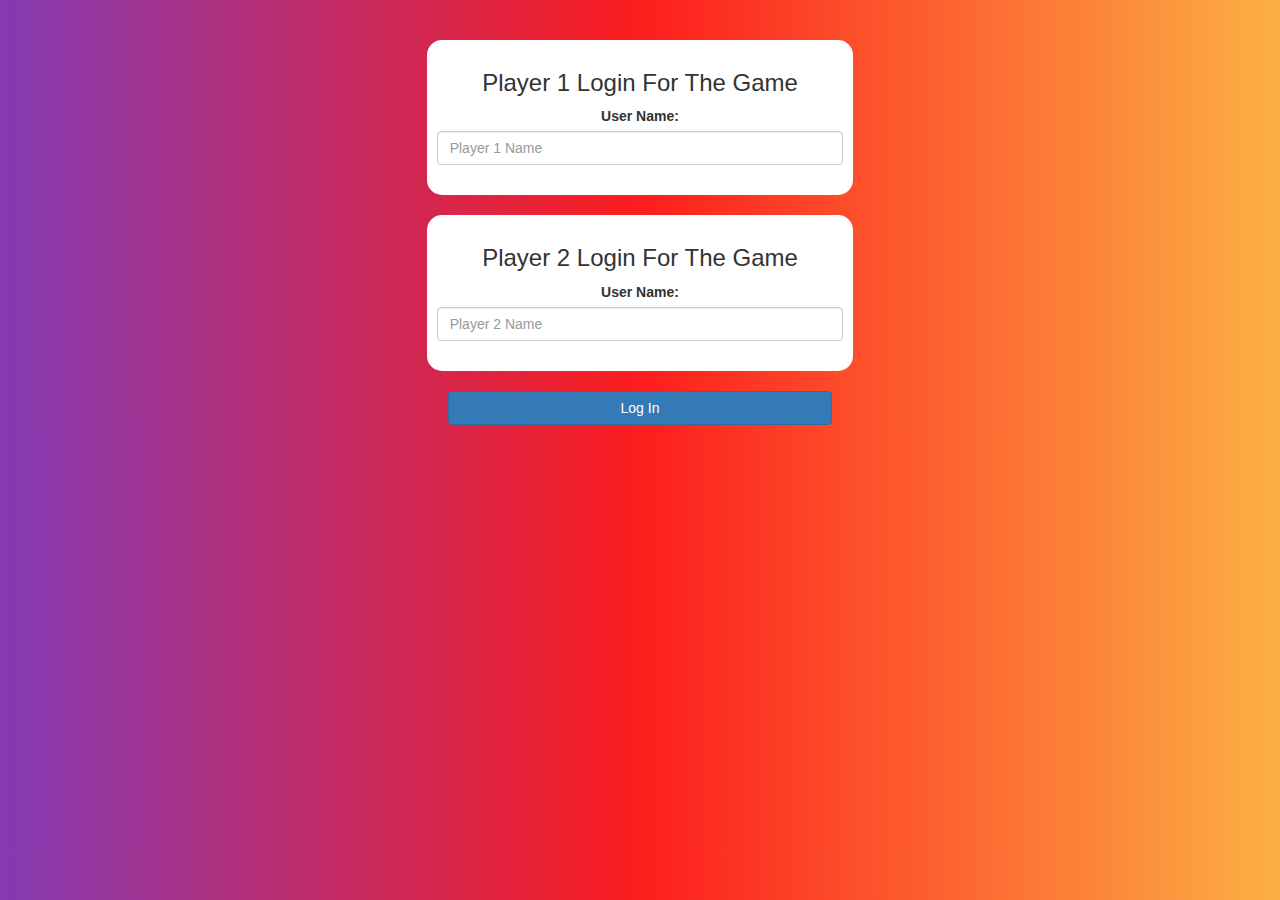
<file: index.html>
<!DOCTYPE html>
<html>
    <head>
        <title>Project 89</title>
        <link rel="stylesheet" href="https://maxcdn.bootstrapcdn.com/bootstrap/3.4.0/css/bootstrap.min.css">
        <script src="https://ajax.googleapis.com/ajax/libs/jquery/3.4.1/jquery.min.js"></script>
        <script src="https://maxcdn.bootstrapcdn.com/bootstrap/3.4.0/js/bootstrap.min.js"></script>

        <link rel="stylesheet" type="text/css" href="style.css">
        <script src="main.js"></script>
    </head>
    <body>
        <center>
            <br>
            <br>
        <div class="col-lg-4 col-sm-8 col-xs-11 login_div1">
            <h3>Player 1 Login For The Game</h3>
            <label>User Name:</label>
            <input type="text" id="player1_name_input" class="form-control" placeholder="Player 1 Name">
            <br>
        </div>
    <br>
        <div class="col-lg-4 col-sm-8 col-xs-11 login_div2">
            <h3>Player 2 Login For The Game</h3>
            <label>User Name:</label>
            <input type="text" id="player2_name_input" class="form-control" placeholder="Player 2 Name">
            <br>
        </div>
        <br>
        <button style="width:30%" class="btn btn-primary" onclick="addUser()">Log In</button>
    </center>
    </body>
</html>
</file>
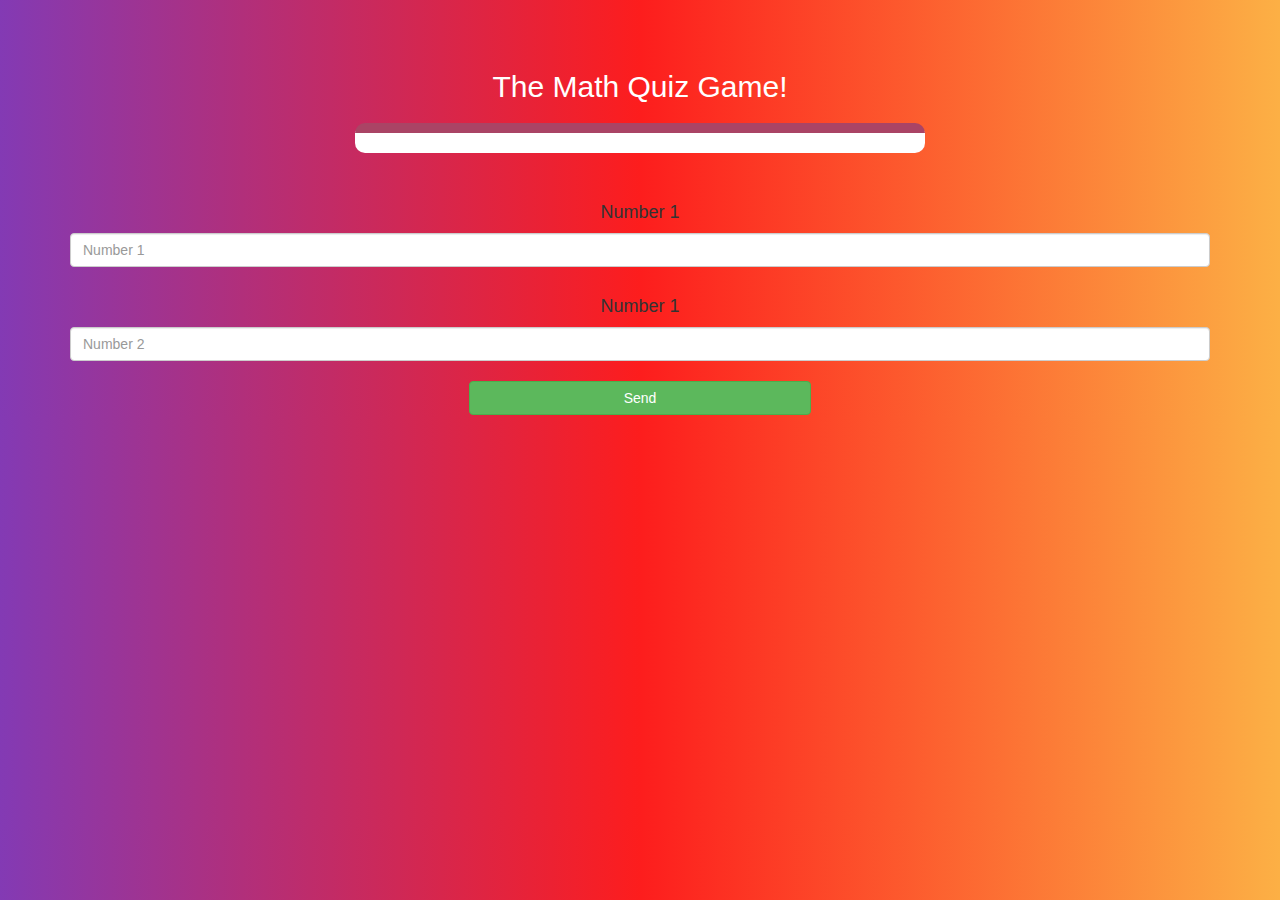
<file: game_page.html>
<!DOCTYPE html>
<html>
<head>
	<title>Guess The Word</title>

<meta name="viewport" content="width=device-width, initial-scale=1">
<link rel="stylesheet" href="https://maxcdn.bootstrapcdn.com/bootstrap/3.4.0/css/bootstrap.min.css">
<script src="https://ajax.googleapis.com/ajax/libs/jquery/3.4.1/jquery.min.js"></script>
<script src="https://maxcdn.bootstrapcdn.com/bootstrap/3.4.0/js/bootstrap.min.js"></script>

<link rel="stylesheet" type="text/css" href="style.css">
<script src="main.js"></script>

</head>

<body>

<h4 id="player1_name"></h4> <span id="player1_score"></span>
<br>
<h4 id="player2_name"></h4> <span id="player2_score"></span>

<div class="container">
	<center>
		<h2 style="color: white;">The Math Quiz Game!</h2>
		<h3 id="player_question"></h3>
		<h3 id="player_answer"></h3>
		<div id="output" class="col-lg-6"> </div>
		<br>
		<br>
		<h4>Number 1</h4>
		<input type="text" id="number1" class="form-control" placeholder="Number 1">
		<br>
		<h4>Number 1</h4>
		<input type="text" id="number2" class="form-control" placeholder="Number 2">
		<br>
		<button onclick="send()" class="btn btn-success" style="width: 30%;">Send</button>
	</center>
</div>

<script src="main.js"></script>
</body>
</html>
</file>
<file: style.css>
body
{
    background: rgb(131,58,180);
    background: linear-gradient(90deg, rgba(131,58,180,1) 0%, rgba(253,29,29,1) 50%, rgba(252,176,69,1) 100%);
    
}

.login_div1 , .login_div2
{
		background: white;
		padding: 10px;
		float: none;
		border-radius: 15px;
}


#player1_name , #player2_name
{
	display: inline-block;
	margin-left: 20px;
}

#output
{
background: white;
border-radius: 10px;
border-top: 10px solid #AA4465;
padding: 10px;
float: none;
text-align: left;
}
</file>
